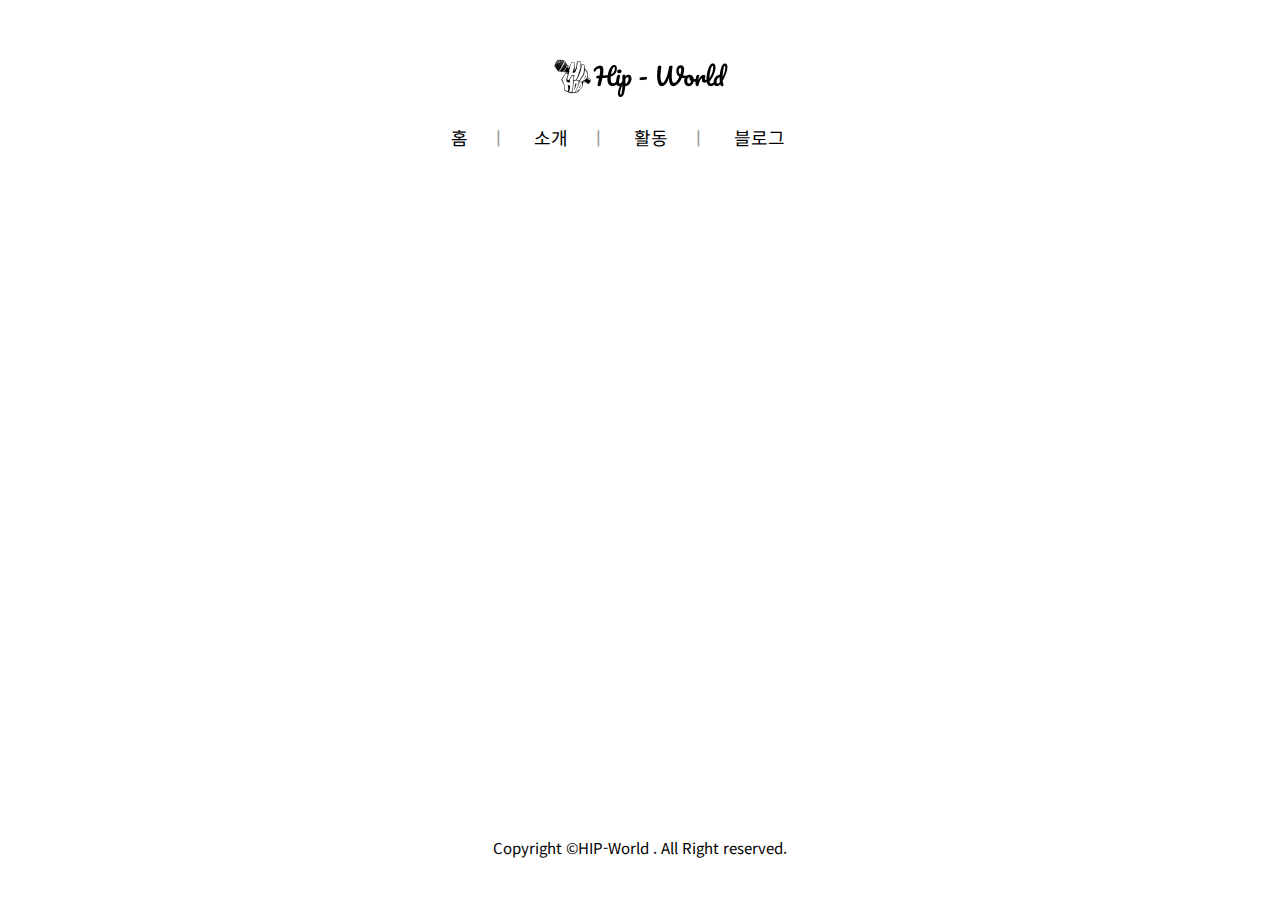
<file: index.html>
<!DOCTYPE html>
<html lang="ko">
<head>
    <meta charset="UTF-8">
    <meta http-equiv="X-UA-Compatible" content="IE=edge">
    <meta name="viewport" content="width=device-width, initial-scale=1.0">
    <title>Hip - World</title>
    <link rel="stylesheet" href="./style.css">
    <link href="https://fonts.googleapis.com/css2?family=Nanum+Pen+Script&family=Noto+Sans+KR:wght@300;400;500&display=swap" rel="stylesheet">
</head>
<body>
   <header id="main-hader">
      <h1>
        <img src="./image/LOGO.png" alt="Hip-Wolrd">
      </h1>
      <!-- gnb (Global Navigation Bar) -->
      <nav class="gnb">
        <ul>
            <li><a href="index.html">홈</a><span>ㅣ</span></li>
            <li><a href="about.html">소개</a><span>ㅣ</span></li>
            <li><a href="activity.html">활동</a><span>ㅣ</span></li>
            <li><a href="#">블로그</a><span></span></li>
        </ul>
      </nav>
   </header> 
   <div id="contents">
    <div style="padding:56.25% 0 0 0;position:relative;"><iframe src="https://player.vimeo.com/video/8115383?h=79a81f3b64&autoplay=1&loop=1&title=0&byline=0&portrait=0?muted=1" style="position:absolute;top:0;left:0;width:100%;height:100%;" frameborder="0" allow="autoplay; fullscreen; picture-in-picture" allowfullscreen></iframe></div><script src="https://player.vimeo.com/api/player.js"></script>
   </div>
   <footer id="main-footer">
     <p>Copyright &copy;HIP-World . All Right reserved.</p>
   </footer>
  
</body>
</file>
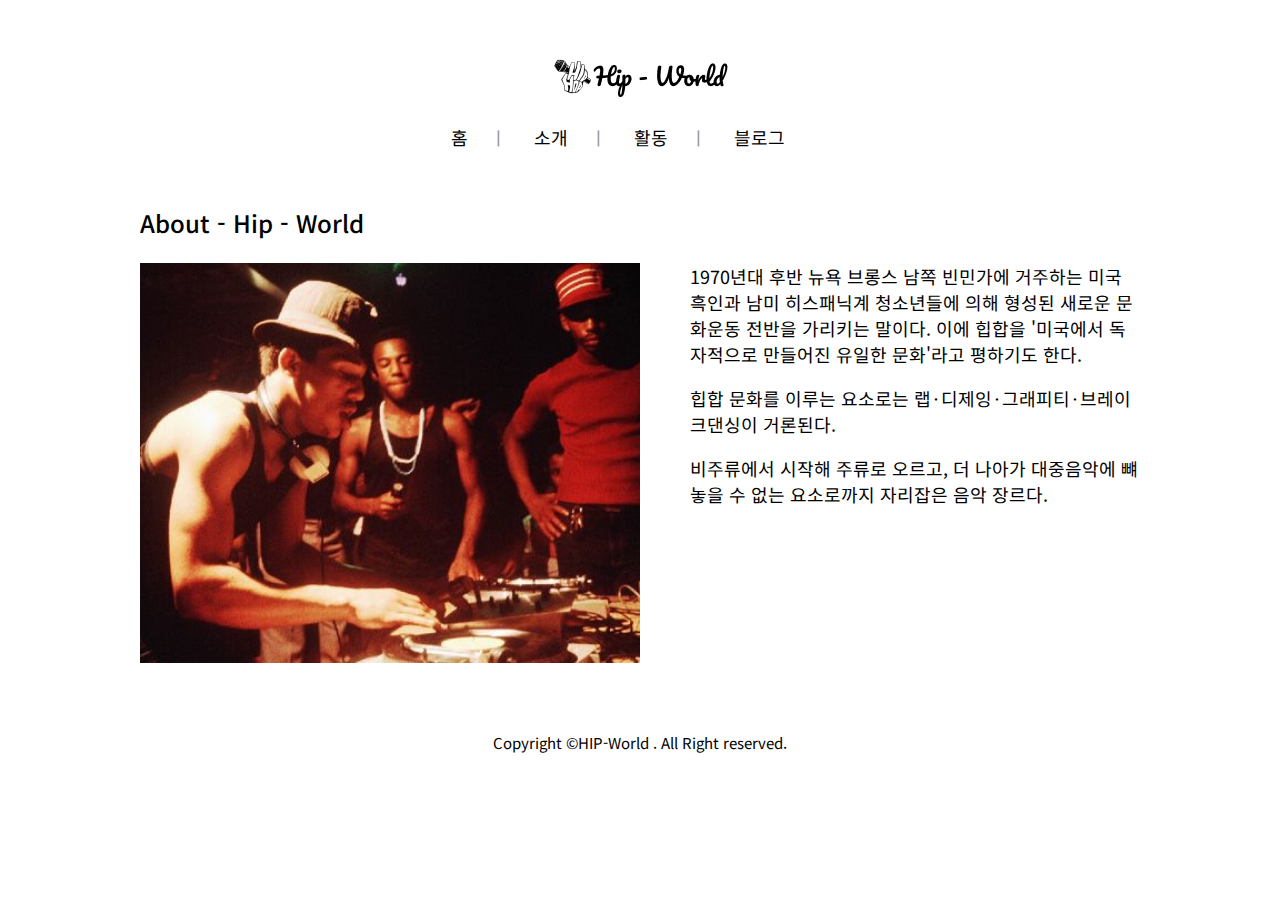
<file: about.html>
<!DOCTYPE html>
<html lang="ko">
<head>
    <meta charset="UTF-8">
    <meta http-equiv="X-UA-Compatible" content="IE=edge">
    <meta name="viewport" content="width=device-width, initial-scale=1.0">
    <title>소개 Hip - World</title>
    <link rel="stylesheet" href="./style.css">
    <link href="https://fonts.googleapis.com/css2?family=Nanum+Pen+Script&family=Noto+Sans+KR:wght@300;400;500&display=swap" rel="stylesheet">
</head>
<body id="about">
   <header id="main-hader">
      <h1>
        <img src="./image/LOGO.png" alt="B-boy Brothers">
      </h1>
      <!-- gnb (Global Navigation Bar) -->
      <nav class="gnb">
        <ul>
            <li><a href="index.html">홈</a><span>ㅣ</span></li>
            <li><a href="about.html">소개</a><span>ㅣ</span></li>
            <li><a href="activity.html">활동</a><span>ㅣ</span></li>
            <li><a href="#">블로그</a><span></span></li>
        </ul>
      </nav>
   </header> 
   <section id="contents">
    <h2>About - Hip - World</h2>
      <article id="about-article">
          
          <img src="./image/hip-hop.jpg" alt="hip-hop">
          <div class="text">
            <p class="p1">
              1970년대 후반 뉴욕 브롱스 남쪽 빈민가에 거주하는 미국 흑인과 남미 히스패닉계 청소년들에 의해 형성된 새로운 문화운동 전반을 가리키는 말이다. 이에 힙합을 '미국에서 독자적으로 만들어진 유일한 문화'라고 평하기도 한다.
              
              

            </p>
            <p class="p2">힙합 문화를 이루는 요소로는 랩·디제잉·그래피티·브레이크댄싱이 거론된다.

            </p>

            <p class="p3">비주류에서 시작해 주류로 오르고, 더 나아가 대중음악에 뺴놓을 수 없는 요소로까지 자리잡은 음악 장르다.</p>
          </div>
      </article>
   </section>
   <footer id="main-footer">
     <p>Copyright &copy;HIP-World . All Right reserved.</p>
   </footer>
  
</body>
</html>
</file>
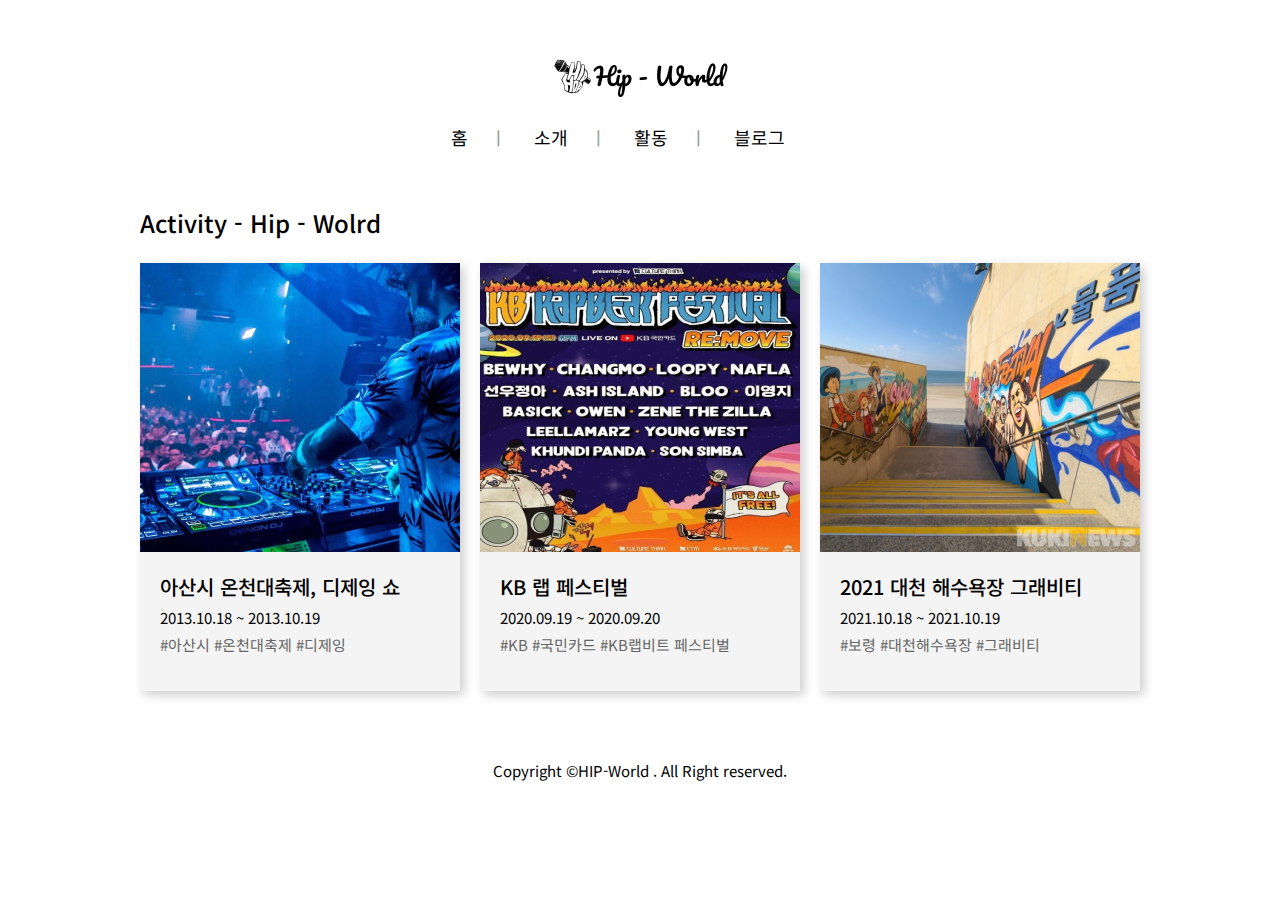
<file: activity.html>
<!DOCTYPE html>
<html lang="ko">

<head>
    <meta charset="UTF-8">
    <meta http-equiv="X-UA-Compatible" content="IE=edge">
    <meta name="viewport" content="width=device-width, initial-scale=1.0">
    <title>활동 Hip - Wolrd</title>
    <link rel="stylesheet" href="./style.css">
    <link
        href="https://fonts.googleapis.com/css2?family=Nanum+Pen+Script&family=Noto+Sans+KR:wght@300;400;500&display=swap"
        rel="stylesheet">
</head>

<body id="activity">
    <header id="main-hader">
        <h1>
            <img src="./image/LOGO.png" alt="B-boy Brothers">
        </h1>
        <!-- gnb (Global Navigation Bar) -->
        <nav class="gnb">
            <ul>
                <li><a href="index.html">홈</a><span>ㅣ</span></li>
                <li><a href="about.html">소개</a><span>ㅣ</span></li>
                <li><a href="activity.html">활동</a><span>ㅣ</span></li>
                <li><a href="#">블로그</a><span></span></li>
            </ul>
        </nav>
    </header>
    <section id="contents">
        <h2>Activity - Hip - Wolrd</h2>
        <article>
          <div class="info-ui">
            <img src="./image/DJ.jpg" alt="아산시 온천 대축제,디제잉 쇼">
            <div class="info">
              <p class="title">아산시 온천대축제, 디제잉 쇼</p>
              <p class="date">2013.10.18 ~ 2013.10.19</p>
              <p class="tag">
                <span>#아산시</span>
                <span>#온천대축제</span>
                <span>#디제잉</span>
              </p>
              
            </div><!-- info -->
          </div><!-- info-ui -->
        </article>
        <article>
            <div class="info-ui">
              <img src="./image/Rap.jpg" alt="kb 국민카드 랩 페스티벌">
              <div class="info">
                <p class="title">KB 랩 페스티벌</p>
                <p class="date">2020.09.19 ~ 2020.09.20</p>
                <p class="tag">
                  <span>#KB</span>
                  <span>#국민카드</span>
                  <span>#KB랩비트 페스티벌</span>
                </p>
                
              </div><!-- info -->
            </div><!-- info-ui -->
          </article>
          <article>
            <div class="info-ui">
              <img src="./image/Gravity.jpg" alt="2021 대천 해수욕장 그래비티   ">
              <div class="info">
                <p class="title">2021 대천 해수욕장 그래비티   </p>
                <p class="date">2021.10.18 ~ 2021.10.19</p>
                <p class="tag">
                  <span>#보령</span>
                  <span>#대천해수욕장</span>
                  <span>#그래비티</span>
                </p>
                
              </div><!-- info -->
            </div><!-- info-ui -->
          </article>
      </section>
    <footer id="main-footer">
        <p>Copyright &copy;HIP-World . All Right reserved.</p>
    </footer>

</body>

</html>
</file>
<file: style.css>
*{
    margin: 0;
    padding: 0;
}
body{
    font-family: 'Noto Sans KR', sans-serif;
    font-size: 18px;
    padding-top: 30px;
}

ul{
    list-style-type: none;
    
}
a{
    text-decoration: none;
    color: black;
    
}
a:hover{
    color: red;
}
h2{
    font-size: 24px;
    font-weight: 500;
    margin-bottom: 23px;
}

p{
    margin-bottom: 1em;
}
#main-hader{
    width: 1000px;
    /* background-color: gray; */
    margin: 0 auto;
    text-align: center;
    padding-top: 25px;
    padding-bottom: 25px;
    margin-bottom: 30px;
}


#main-hader .gnb{
    margin-top: 17px;
}
#main-hader .gnb ul li{
    display: inline-block;
}
#main-hader .gnb ul li span{
     margin-left: 22px;
     margin-right: 22px;
     color: #999;
}

#contents{
    width: 1000px;
    height: auto;
    /* background-color: #666; */
    margin: 0 auto;
}
#main-footer{
    width: 1000px;
    margin: 0 auto;
    box-sizing: border-box;
    padding: 19px;
    font-weight: 400;
    font-size: 15px;
    text-align: center;
    margin-top: 50px;
    /* background-color: #ccc; */
}

/* about 서브페이지 */


/*  about 전용 스타일 */
#about #contents > article{
    width: 100%;
    overflow: hidden;
}
#contents > article > img{
    float: left;
    width: 500px;

}
#contents > article > .text{
     float: right;
    width: 450px;

}

/* about 전용 스타일 */
#about #contents > article {
    width: 100%;
    overflow: hidden;
  }
  #about #contents > article > img {
    float: left;
    width: 500px;
  }
  #about #contents > article > .text {
    float: right;
    width: 450px;
  }
  
  /* activity 페이지 */
 
 
  #activity #contents .info-ui {
    background: #f4f4f4;
    width: 320px;
    height: 428px;
    box-shadow: 4px 4px 10px rgba(0, 0, 0, 0.2);
  }
  
  #activity #contents .info-ui .info p{
      margin-bottom: 6px;
  }
  #activity #contents .info-ui .info-ui .tag{
      margin-bottom: 0px;
  }
  #activity #contents .info-ui .info{
      padding: 20px;
  }    
  #activity #contents .info-ui .info .title {
    font-size: 20px;
    font-weight: 500;
  }
  #activity #contents .info-ui .info .date {
    font-size: 15px;
    font-weight: 400;
  }
  #activity #contents .info-ui .info .tag {
    font-size: 15px;
    font-weight: 400;
    color: #666;
  }
  #activity #contents .info-ui > img {
    display: block;
  }
  #activity #contents article{
      display: inline-block;
    
  }
 
  #activity #contents article:nth-child(2){
      margin-right: 15px;
  }
  #activity #contents article:nth-child(3){
    margin-right: 15px;
}
</file>
